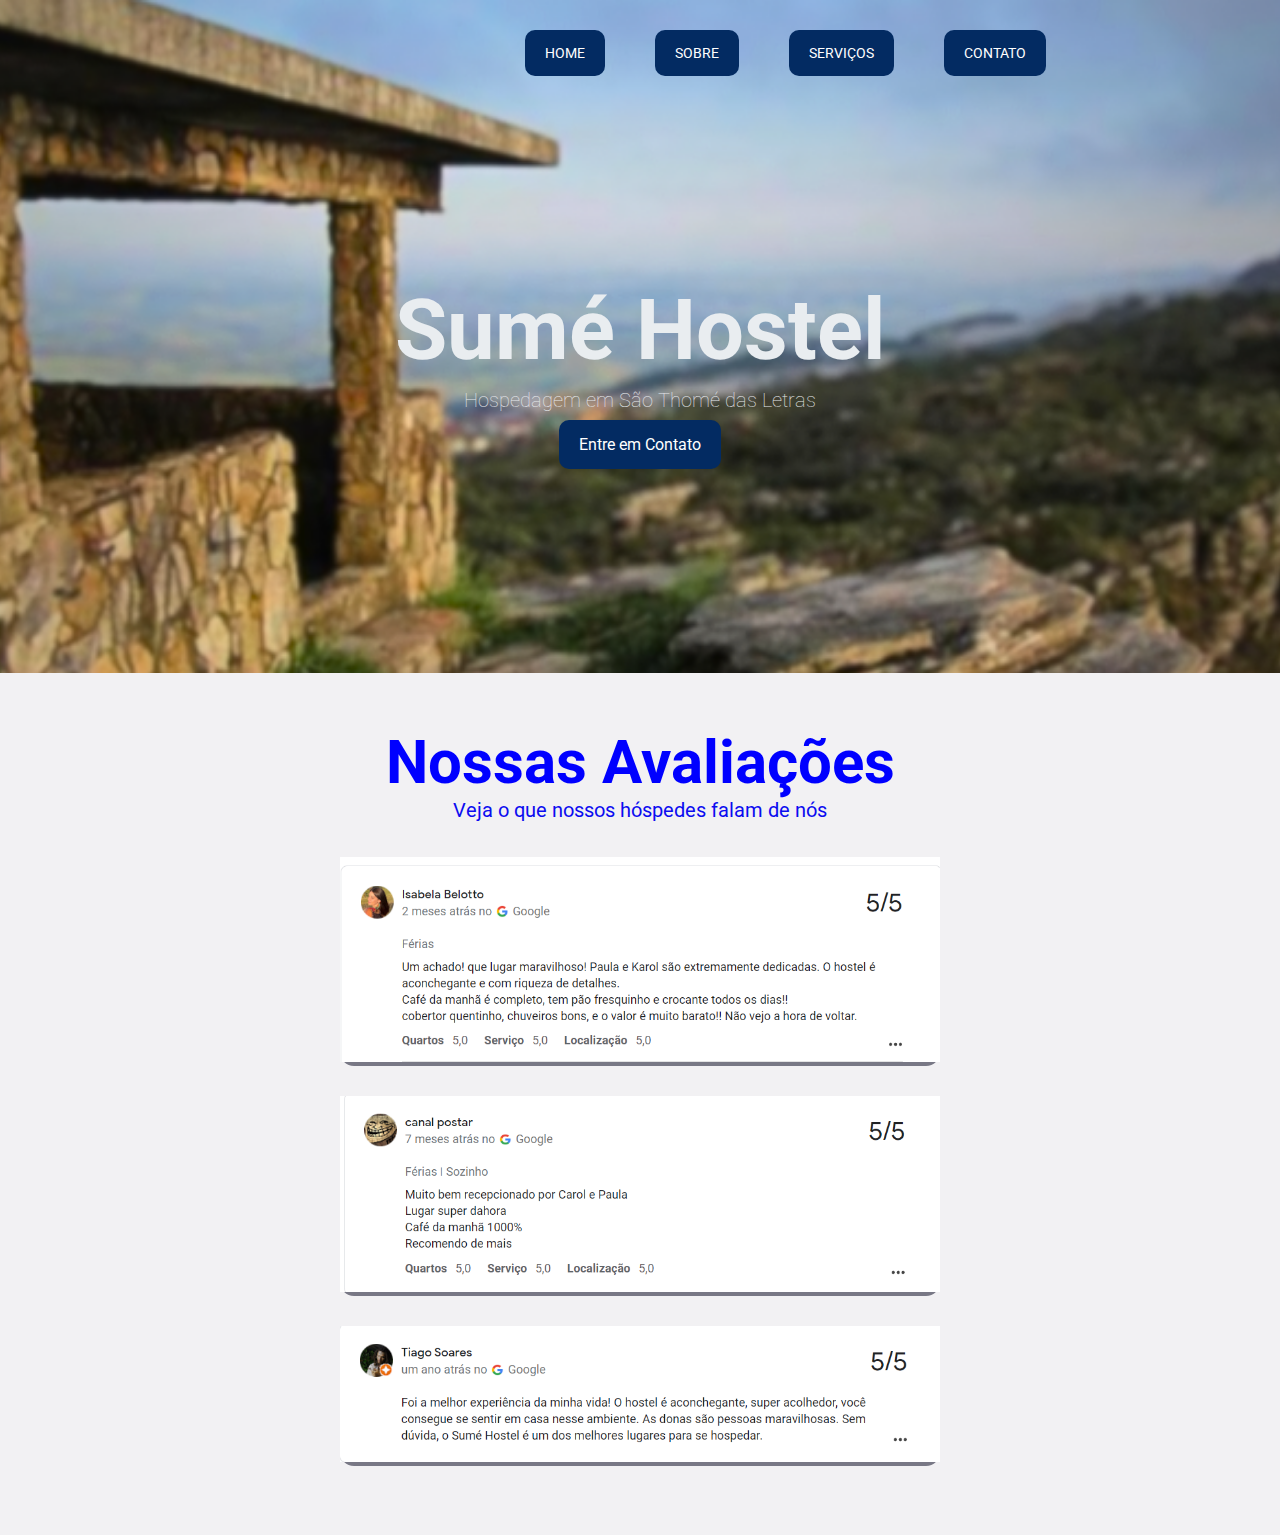
<file: index.html>
<!DOCTYPE html>
<html lang="pt-br">
<head>
    <meta charset="UTF-8">
    <meta http-equiv="X-UA-Compatible" content="IE=edge">
    <meta name="viewport" content="width=device-width, initial-scale=1.0">
    <link rel="stylesheet" href="style.css">
    <link rel="stylesheet" href="https://cdnjs.cloudflare.com/ajax/libs/font-awesome/4.7.0/css/font-awesome.css" integrity="sha512-5A8nwdMOWrSz20fDsjczgUidUBR8liPYU+WymTZP1lmY9G6Oc7HlZv156XqnsgNUzTyMefFTcsFH/tnJE/+xBg==" crossorigin="anonymous" referrerpolicy="no-referrer" />
    <title>MISTICA HOSTEL</title>

</head>
<body>
    <header style="background-image: url('saoth.png');">
        <div class="container">
            <nav>
                <a href="index.html">
                </a>
                <ul class="ul">
                    <a href ="index.html"class="btn">Home</a>
                    <a href="sobre.html"class="btn">Sobre</a>
                    <a href="servicos.html"class="btn">Serviços</a>
                    <a class="btn" href="contato.html"class="btn">Contato</a>
                    <div class="close-icon" onclick ="closeMenu()">
                        <i class="fa fa-window-close"></i>
                    </div>

                </ul>
                <div class="menu-icon" onclick="openMenu()">
                    <i class="fa fa-bars"></i>
                </div>
            </nav>
                <section class="banner">
                   <div class="banner-text">
                    <h1>Sumé Hostel</h1>
                    <p>Hospedagem em São Thomé das Letras</p>
                    <a href="contato.html" class="btn">Entre em Contato</a>
                   </div>
                </section>
        </div>
           
    </header>
        <section class="avaliacoes">
            <div class="container">
                <h3>Nossas Avaliações</h3>
                <p>Veja o que nossos hóspedes falam de nós</p>
                <div class="cards">
                    <div class="card-item">
                        <img src="avaliacao1.png" alt="">
                    </div>

                </div>
            </div>
            <div class="container">
                <div class="cards">
                    <div class="card-item">
                        <img src="av2.png" alt="">
                    </div>
                    
                </div>
            </div>
            <div class="container">
                <div class="cards">
                    <div class="card-item">
                        <img src="av3.png" alt="">
                    </div>
                    
                </div>
            </div>      

        </section>
        <script src="script.js"></script>
</body>
</html>
</file>
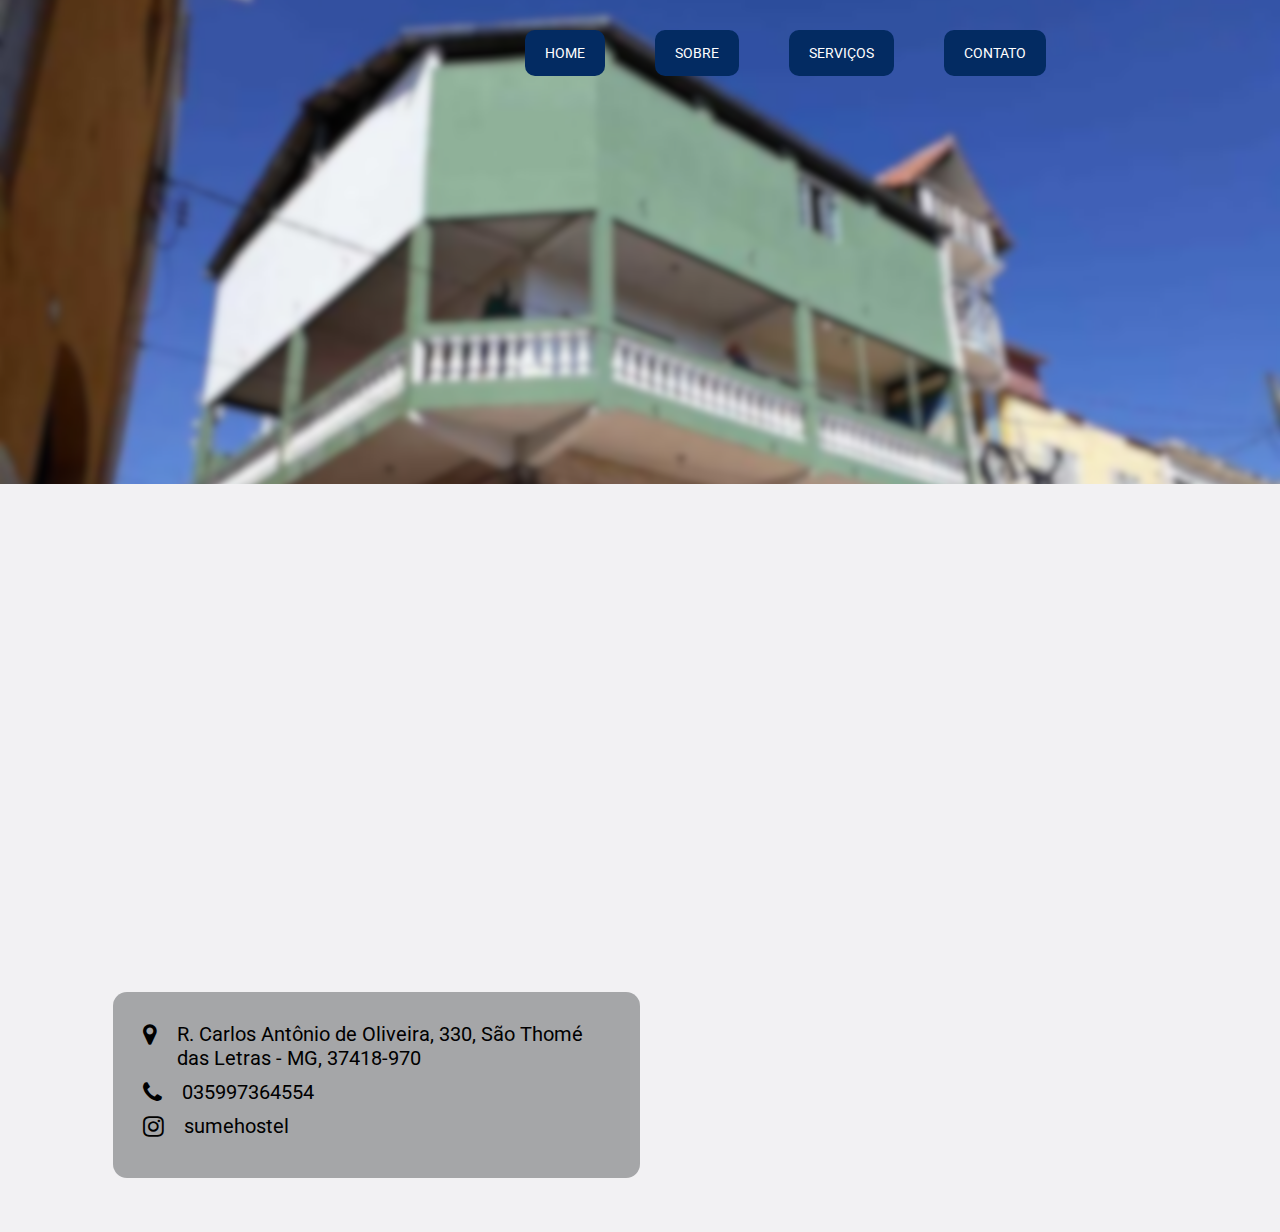
<file: contato.html>
<!DOCTYPE html>
<html lang="pt-br">
<head>
    <meta charset="UTF-8">
    <meta http-equiv="X-UA-Compatible" content="IE=edge">
    <meta name="viewport" content="width=device-width, initial-scale=1.0">
    <link rel="stylesheet" href="style.css">
    <link rel="stylesheet" href="https://cdnjs.cloudflare.com/ajax/libs/font-awesome/4.7.0/css/font-awesome.css" integrity="sha512-5A8nwdMOWrSz20fDsjczgUidUBR8liPYU+WymTZP1lmY9G6Oc7HlZv156XqnsgNUzTyMefFTcsFH/tnJE/+xBg==" crossorigin="anonymous" referrerpolicy="no-referrer" />
    <title> Contato| MISTICA HOSTEL</title>

</head>
<body>
    <header style="background-image: url('sobre1.png');">
        <div class="container">
            <nav>
                <a href="index.html">
                </a>
                <ul class="ul">
                    <a href ="index.html"class="btn">Home</a>
                    <a href="sobre.html"class="btn">Sobre</a>
                    <a href="servicos.html"class="btn">Serviços</a>
                    <a class="btn" href="contato.html"class="btn">Contato</a>
                    <div class="close-icon"onclick= "closeMenu()">
                        <i class="fa fa-window-close"></i>
                    </div>
                </ul>
                <div class="menu-icon" onclick="openMenu()">
                    <i class="fa-solid fa-bars"></i>
                </div>
            </nav>
                <section class="banner">
                    <div class="banner-text">
                        
                    </div>
                </section>

        </div>
           
    </header>
     <section class="contato">
        <div class="container">
            <div class="mapa">
                <iframe src="https://www.google.com/maps/embed?pb=!1m18!1m12!1m3!1d1503.13175165674!2d-44.9827266396497!3d-21.722408391086184!2m3!1f0!2f0!3f0!3m2!1i1024!2i768!4f13.1!3m3!1m2!1s0x9fd56b3df1eeeb%3A0x73698d0c72899b66!2sSum%C3%A9%20Hostel!5e0!3m2!1spt-BR!2sbr!4v1679420269253!5m2!1spt-BR!2sbr" width="600" height="450" style="border:0;" allowfullscreen="" loading="lazy" referrerpolicy="no-referrer-when-downgrade" width="100%" height="600" style="border: 0;"></iframe>
            </div>
            <div class="contato-info">
                <div class="left-side">
                    <div>
                        <i class="fa fa-map-marker"></i>
                        <p>R. Carlos Antônio de Oliveira, 330, São Thomé das Letras - MG, 37418-970</p>
                    </div>
                    <div>
                        <i class="fa fa-phone"></i>
                        <p>035997364554</p>
                    </div>
                    <div>
                        <i class="fa fa-instagram"></i>
                       <p>sumehostel</p>
                    </div>
                </div>
               <div class="rigth-side"></div>
            </div>
        </div>
     </section>
    
    <script src="script.js"></script>
</body>
</html>
</file>
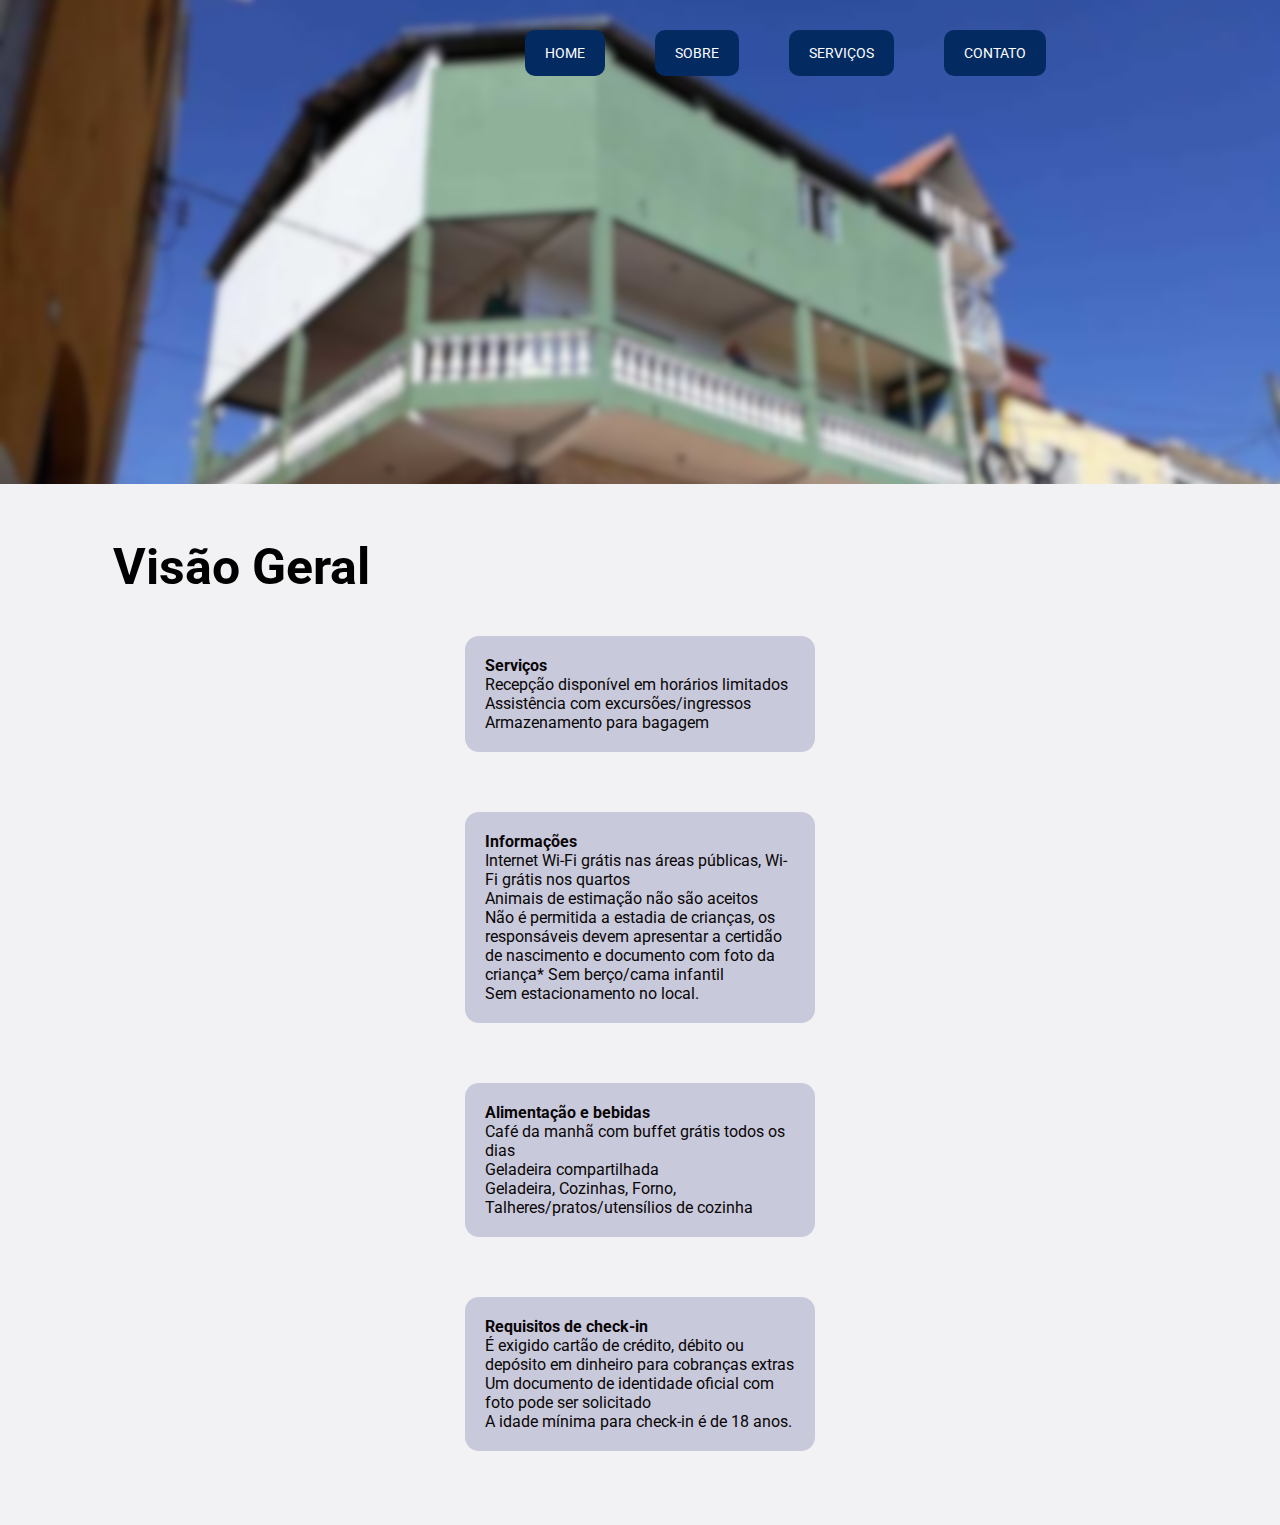
<file: servicos.html>
<!DOCTYPE html>
<html lang="pt-br">
<head>
    <meta charset="UTF-8">
    <meta http-equiv="X-UA-Compatible" content="IE=edge">
    <meta name="viewport" content="width=device-width, initial-scale=1.0">
    <link rel="stylesheet" href="style.css">
    <link rel="stylesheet" href="https://cdnjs.cloudflare.com/ajax/libs/font-awesome/4.7.0/css/font-awesome.css" integrity="sha512-5A8nwdMOWrSz20fDsjczgUidUBR8liPYU+WymTZP1lmY9G6Oc7HlZv156XqnsgNUzTyMefFTcsFH/tnJE/+xBg==" crossorigin="anonymous" referrerpolicy="no-referrer" />
    <title> Serviços | MISTICA HOSTEL</title>

</head>
<body>
    <header style="background-image: url('sobre1.png');">
        <div class="container">
            <nav>
                <a href="index.html">
                </a>
                <ul class="ul">
                    <a href ="index.html"class="btn">Home</a>
                    <a href="sobre.html"class="btn">Sobre</a>
                    <a href="servicos.html"class="btn">Serviços</a>
                    <a class="btn" href="contato.html"class="btn">Contato</a>
                    <div class="close-icon"onclick= "closeMenu()">
                        <i class="fa fa-window-close"></i>
                    </div>
                </ul>
                <div class="menu-icon" onclick="openMenu()">
                    <i class="fa-solid fa-bars"></i>
                </div>
            </nav>
                <section class="banner">
                    <div class="banner-text">
                        
                    </div>
                </section>

        </div>
           
    </header>
    <section class="servicos">
        <div class="container">
            <h3>Visão Geral</h3>
            <div class="row">
                <div class="row-card">
                    <p class="servico"><strong>Serviços</strong></p>
                     <p class="descricao-servico">
                       Recepção disponível em horários limitados<br>
                       Assistência com excursões/ingressos<br>
                       Armazenamento para bagagem<br>
                     </p>
                         
                </div>
            </div>
            <div class="row">
                <div class="row-card">
                    <p class="servico"><strong>Informações</strong></p>
                     <p class="descricao-servico">
                        Internet
                        Wi-Fi grátis nas áreas públicas,
                        Wi-Fi grátis nos quartos<br>
                        Animais de estimação não são aceitos<br>
                        Não é permitida a estadia de crianças,
                        os responsáveis devem apresentar a certidão de nascimento e documento com foto da criança*
                        Sem berço/cama infantil<br>
                        Sem estacionamento no local.
                      
                     </p>
                
                </div>
            </div>
            <div class="row">
                <div class="row-card">
                    <p class="servico"><strong>Alimentação e bebidas</strong></p>
                     <p class="descricao-servico">
                        Café da manhã com buffet grátis todos os dias<br>
                        Geladeira compartilhada<br>
                        Geladeira,
                        Cozinhas,
                        Forno,
                        Talheres/pratos/utensílios de cozinha
                        
                     </p>
                
                </div>
            </div>
            <div class="row">
                <div class="row-card">
                    <p class="servico"><strong>Requisitos de check-in</strong></p>
                     <p class="descricao-servico">
                        É exigido cartão de crédito, débito ou depósito em dinheiro para cobranças extras<br>
                        Um documento de identidade oficial com foto pode ser solicitado<br>
                        A idade mínima para check-in é de 18 anos.
                     </p>
                
                </div>
            </div>
        </div>
    
    </section>
    <script src="script.js"></script>
</body>
</html>
</file>
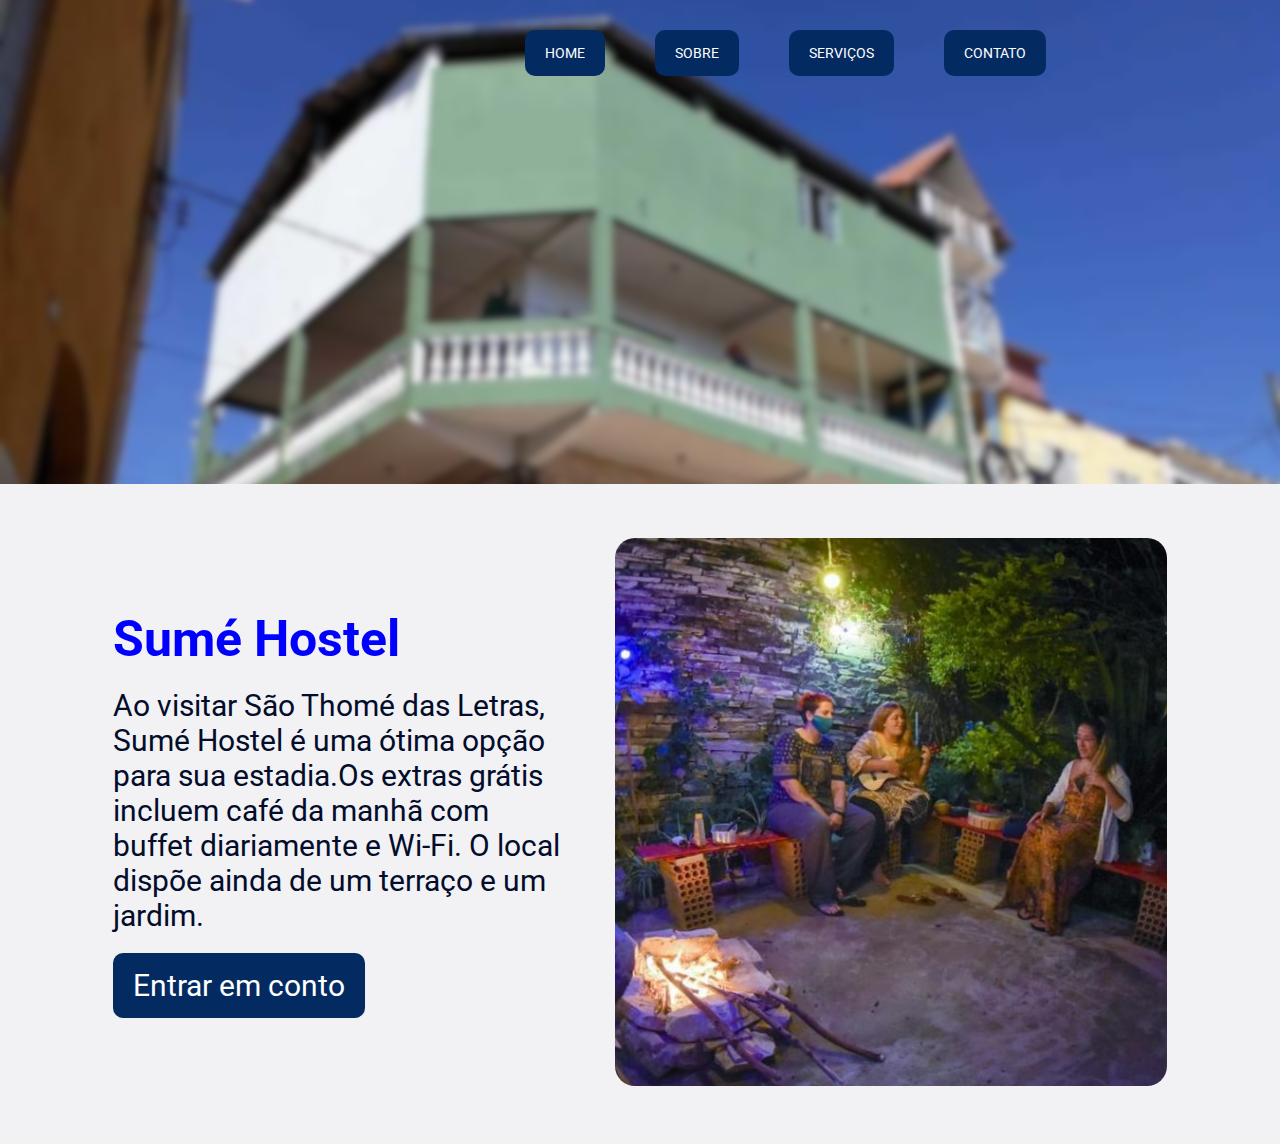
<file: sobre.html>
<!DOCTYPE html>
<html lang="pt-br">
<head>
    <meta charset="UTF-8">
    <meta http-equiv="X-UA-Compatible" content="IE=edge">
    <meta name="viewport" content="width=device-width, initial-scale=1.0">
    <link rel="stylesheet" href="https://cdnjs.cloudflare.com/ajax/libs/font-awesome/4.7.0/css/font-awesome.css" integrity="sha512-5A8nwdMOWrSz20fDsjczgUidUBR8liPYU+WymTZP1lmY9G6Oc7HlZv156XqnsgNUzTyMefFTcsFH/tnJE/+xBg==" crossorigin="anonymous" referrerpolicy="no-referrer" />
    <link rel="stylesheet" href="style.css">
    
    <title> Sobre | MISTICA HOSTEL</title>

</head>
<body>
    <header style="background-image: url('sobre1.png');">
        <div class="container">
            <nav>
                <a href="index.html">
                </a>
                <ul class="ul">
                    <a href ="index.html"class="btn">Home</a>
                    <a href="sobre.html"class="btn">Sobre</a>
                    <a href="servicos.html"class="btn">Serviços</a>
                    <a class="btn" href="contato.html"class="btn">Contato</a>
                    <div class="close-icon">
                        <i class="fa fa-window-close" onclick= "closeMenu()"></i>
                    </div>
                    
                </ul>
                <div class="menu-icon">
                    <i class="fa-solid fa-bars"onclick= "openMenu()"></i>
                </div>
            </nav>
                <section class="banner">
                    <div class="banner-text">
                        
                    </div>
                </section>
        </div>
           
    </header>
       <section class="sobre">
        <div class="container">
            <div class="sobre-text">
                <h3>Sumé Hostel</h3>
                <p>Ao visitar São Thomé das Letras, Sumé Hostel é uma ótima opção para sua estadia.Os extras grátis incluem café da manhã com buffet diariamente e Wi-Fi. O local dispõe ainda de um terraço e um jardim.</p>
                <a href="contato.html" class="btn animate-btn">Entrar em conto</a>
            </div>
              <div class="sobre-img"> 
                <img src="copia.jpg" alt="sobre">
          </div>
              
        </div>
       </section>
        <script src="script.js"></script>
</body>
</html>
</file>
<file: style.css>
@import url('https://fonts.googleapis.com/css2?family=Roboto:ital,wght@0,100;1,100&display=swap');

*{
    margin: 0;
    padding: 0;
    box-sizing: border-box;
    text-decoration: none;
    outline: none;
    font-family: 'Roboto', sans-serif;
}

body {
    background-color: rgba(100, 90, 105, 0.081);

}

section, footer {
    padding:54px;
    
}

h3 {
    font-size: 50px;
}

p {
    color: rgb(9, 6, 6);
}

.container {
    max-width: 1400px;
    margin: 0 auto;
    padding:0 5% ;
}

.btn {
    background-color: rgb(3, 43, 98);
    color: white;
    padding:  15px 20px;
    border-radius: 10px;
    cursor: pointer;
    display: inline-block;
    transition: 0.1;
}
.btn  :hover {
  background-color: rgb(14, 33, 198);
}

@keyframes animate-outline {
    from {
        outline: 0px solid rgb(14, 33, 198);
    }

    to {
        outline: 15px solid #4f9bf900;
    }
}

header {
    background-position: center;
    background-size: cover;
    background-attachment: fixed;
}

nav {
    display: flex;
    align-items: center;
    justify-content: space-around;
    padding-top: 30px;

}

nav ul {
    display: flex;
    align-items: center;
}

nav ul a {
    color: white;
    margin: 0 25px;
    text-transform: uppercase;
    font-size: 14px;
    display: block;
}

.banner {
    display: flex;
    justify-content: center;
}

.banner .banner-text {
    margin: 150px;
    text-align: center;
    padding: 0 85px;
}

.banner .banner-text h1 {
    font-size: 85px;
    color: rgb(233, 237, 240);
}

.banner .banner-text p {
    font-size: 20px;
    color: #e5e8ec;
    font-weight: lighter;
    margin: 8px 0;
}

.avaliacoes h3 {
    text-align: center;
    font-size: 60px;
    color: blue;
}
.avaliacoes p {
    margin-bottom: 20px;
    text-align: center;
    font-size: 20px;
    color: rgb(12, 12, 240);
}

.cards {
   display: flex;
   justify-content: center;
  
}

.avaliacoes .card-item {
    background-color: rgb(120, 120, 133);
    margin: 15px;
    border-radius: 14px;
    text-align: center;
    transition: 0.3;
 
}

.avaliacoes .card-item img {
   width: 600px;
}

.avaliacoes .card-item:hover {
    background-color: blue;
    margin-top: -5px;
}

.sobre .container {
    display: flex;
    align-items: center;
    justify-content: space-between;
   
}
.sobre .sobre-text {
    width: 50%;
    padding-right: 40px;
    font-size: 30px;
    color: blue;
  
} 
.sobre .sobre-text p {
    margin: 20px 0;
    color: #020c2b;
  
} 

.sobre .sobre-img img{
    width: 100%;
    border-radius: 20px;
}

nav .menu-icon {
  cursor: pointer;
  font-size: 25px;
  color: white;
  display: none;
}

nav .close-icon {
    display: none;
    font-size: 30px;
    color: white;
}

.servicos .container > p {
   text-align: center;


}
.servicos .row {
    display: flex;
    justify-content: center;
    margin-top:20px ;
    flex-wrap: wrap;
  
}
.servicos .row-card {
    background-color: rgb(201, 201, 220);
    width: 350px;
    padding: 20px;
    border-radius: 14px;
    margin: 20px;
    border-radius: 14px;
    align-items:flex-start;
   
}
.servicos .row-card:hover p {
    color: rgb(0, 0, 0);
    font-size: 20px;
}

.contato-info .left-side {
    width: 50%;
    padding: 30px;
    background-color: #a5a6a8;
    border-radius: 14px;
    margin-right: 50px;
    height: fit-content;
}
.contato-info .left-side div {
    display: flex;
    align-items: flex-start;
    margin-bottom: 10px;
}

.contato-info .left-side div i {
    font-size: 21px;
    margin-right: 20px;
    font-size: 24px;
    color: black;
}

.contato-info .left-side p {
    font-size: 20px;
    color: black;
}
@media (max-width: 830px) {
    .ul {
        position: fixed;
        top: 0;
        left: 0;
        background: #eceef0;
        width: 100%;
        height: 100%;
        flex-direction: column;
        align-items: center;
        justify-content: center;
        clip-path: circle (0% at 100% 0);
        transition: 0.7s; 
        }
      
         .ul.open {
            clip-path: circle (141.4% at 100% 0);
        }
        .ul a {
            margin: 10px;
            font-size: 16px;
        }
        nav .menu-icon {
            display: block;
        }
        nav .close-icon {
            display: block;
            position: absolute;
            top: 46px; 
            right: 28px;
        }
        .avaliacoes {
            margin-top: 10px;
            padding: 0 20px;
            padding: 0 20px;
            order: 1;
        }
       }
</file>
